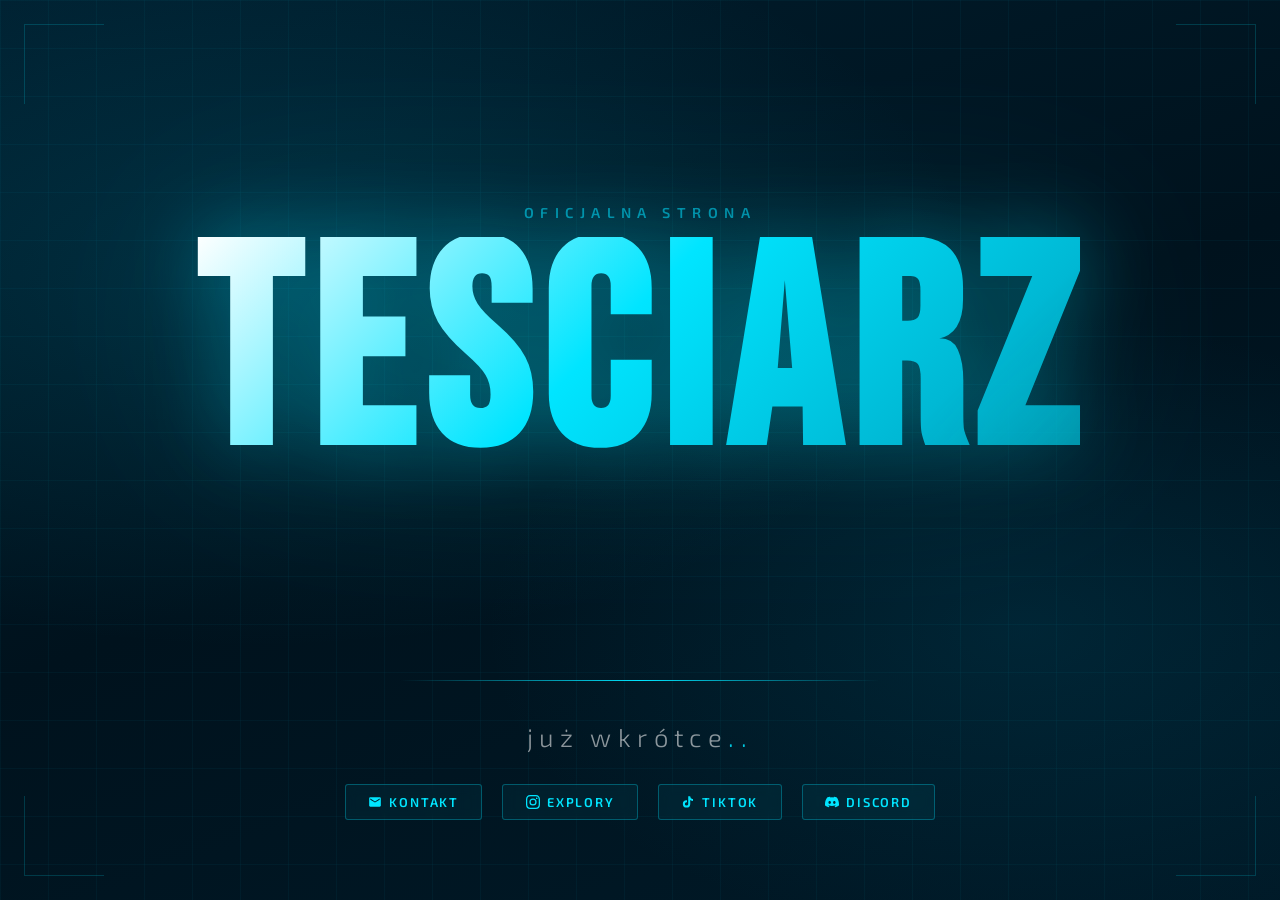
<file: index.html>
<!DOCTYPE html>
<html lang="pl">
<head>
  <meta charset="UTF-8" />
  <meta name="viewport" content="width=device-width, initial-scale=1.0"/>
  <title>Teściarz</title>
  <link href="https://fonts.googleapis.com/css2?family=Bebas+Neue&family=Exo+2:wght@300;400;600&display=swap" rel="stylesheet"/>
  <link rel="stylesheet" href="./styles.css">
  <link rel="icon" type="image/x-icon" href="tesciarz_cardimg.png">

  <meta property="og:title" content="Tesciarz.pl - Najlepsze testy w sieci" />
  <meta property="og:description" content="Wejdź i sprawdź nasze najnowsze projekty. Wszystko w jednym miejscu!" />
  <meta property="og:url" content="https://tesciarz.pl" />
  <meta property="og:image" content="https://tesciarz.pl/logo_tesciarz.png" />
  <meta property="og:type" content="website" />

  <meta name="theme-color" content="#3968cc">

</head>
<body>

  <div class="corner corner--tl"></div>
  <div class="corner corner--tr"></div>
  <div class="corner corner--bl"></div>
  <div class="corner corner--br"></div>

  <div class="page">

    <div class="hero">
      <div class="title-wrap">
        <p class="title-sub">oficjalna strona</p>
        <h1>Tesciarz</h1>
      </div>
    </div>

    <div class="divider"></div>

    <div class="footer">
      <p class="soon">już wkrótce<span>..</span></p>

      <nav class="links">
        <a href="mailto:tesciarzkontakt@gmail.com">
          <svg viewBox="0 0 24 24"><path d="M20 4H4c-1.1 0-2 .9-2 2v12c0 1.1.9 2 2 2h16c1.1 0 2-.9 2-2V6c0-1.1-.9-2-2-2zm0 4l-8 5-8-5V6l8 5 8-5v2z"/></svg>
          Kontakt
        </a>
        <a href="https://glosuj.explory.pl/?cid=1715&cac=submission&ctx=page&cm=0&sid=1796" target="_blank">
          <svg viewBox="0 0 24 24"><path d="M12 2.163c3.204 0 3.584.012 4.85.07 3.252.148 4.771 1.691 4.919 4.919.058 1.265.069 1.645.069 4.849 0 3.205-.012 3.584-.069 4.849-.149 3.225-1.664 4.771-4.919 4.919-1.266.058-1.644.07-4.85.07-3.204 0-3.584-.012-4.849-.07-3.26-.149-4.771-1.699-4.919-4.92-.058-1.265-.07-1.644-.07-4.849 0-3.204.013-3.583.07-4.849.149-3.227 1.664-4.771 4.919-4.919 1.266-.057 1.645-.069 4.849-.069zM12 0C8.741 0 8.333.014 7.053.072 2.695.272.273 2.69.073 7.052.014 8.333 0 8.741 0 12c0 3.259.014 3.668.072 4.948.2 4.358 2.618 6.78 6.98 6.98C8.333 23.986 8.741 24 12 24c3.259 0 3.668-.014 4.948-.072 4.354-.2 6.782-2.618 6.979-6.98.059-1.28.073-1.689.073-4.948 0-3.259-.014-3.667-.072-4.947-.196-4.354-2.617-6.78-6.979-6.98C15.668.014 15.259 0 12 0zm0 5.838a6.162 6.162 0 100 12.324 6.162 6.162 0 000-12.324zM12 16a4 4 0 110-8 4 4 0 010 8zm6.406-11.845a1.44 1.44 0 100 2.881 1.44 1.44 0 000-2.881z"/></svg>
          Explory
        </a>
        <a href="https://www.tiktok.com/@tesciarzcompany" target="_blank">
          <svg viewBox="0 0 24 24"><path d="M19.59 6.69a4.83 4.83 0 01-3.77-4.25V2h-3.45v13.67a2.89 2.89 0 01-2.88 2.5 2.89 2.89 0 01-2.89-2.89 2.89 2.89 0 012.89-2.89c.28 0 .54.04.79.1V9.01a6.33 6.33 0 00-.79-.05 6.34 6.34 0 00-6.34 6.34 6.34 6.34 0 006.34 6.34 6.34 6.34 0 006.33-6.34V8.69a8.2 8.2 0 004.79 1.52V6.76a4.85 4.85 0 01-1.02-.07z"/></svg>
          TikTok
        </a>
        <a href="https://discord.gg/UnB4z5w5QX" target="_blank">
          <svg viewBox="0 0 24 24" xmlns="http://www.w3.org/2000/svg"><path d="M20.317 4.37a19.791 19.791 0 0 0-4.885-1.515.074.074 0 0 0-.079.037c-.21.375-.444.864-.608 1.25a18.27 18.27 0 0 0-5.487 0 12.64 12.64 0 0 0-.617-1.25.077.077 0 0 0-.079-.037A19.736 19.736 0 0 0 3.677 4.37a.07.07 0 0 0-.032.027C.533 9.046-.32 13.58.099 18.057a.082.082 0 0 0 .031.057 19.9 19.9 0 0 0 5.993 3.03.078.078 0 0 0 .084-.028 14.006 14.006 0 0 0 1.226-1.994.076.076 0 0 0-.041-.106 13.107 13.107 0 0 1-1.872-.892.077.077 0 0 1-.008-.128 10.2 10.2 0 0 0 .372-.292.074.074 0 0 1 .077-.01c3.928 1.793 8.18 1.793 12.062 0a.074.074 0 0 1 .078.01 10.12 10.12 0 0 0 .372.292.077.077 0 0 1-.006.127 12.299 12.299 0 0 1-1.873.892.077.077 0 0 0-.041.107c.36.698.772 1.362 1.225 1.993a.076.076 0 0 0 .084.028 19.839 19.839 0 0 0 6.002-3.03.077.077 0 0 0 .032-.054c.5-5.177-.838-9.674-3.549-13.66a.061.061 0 0 0-.031-.03zM8.02 15.332c-1.182 0-2.156-1.085-2.156-2.419 0-1.333.955-2.418 2.156-2.418 1.21 0 2.175 1.094 2.156 2.418 0 1.334-.955 2.419-2.156 2.419zm7.975 0c-1.183 0-2.157-1.085-2.157-2.419 0-1.333.955-2.418 2.157-2.418 1.21 0 2.176 1.094 2.157 2.418 0 1.334-.946 2.419-2.157 2.419z"/></svg>
          Discord
        </a>
      </nav>
    </div>

  </div>

</body>
</html>
</file>
<file: styles.css>
:root {
      --aqua:      #00e5ff;
      --aqua-dim:  #00b8d4;
      --teal:      #00796b;
      --deep:      #011f2e;
      --deeper:    #00121d;
      --glow:      rgba(0, 229, 255, 0.35);
      --glow-soft: rgba(0, 229, 255, 0.12);
    }

    *, *::before, *::after { box-sizing: border-box; margin: 0; padding: 0; }

    html, body {
      height: 100%;
      font-family: 'Exo 2', sans-serif;
      background: var(--deeper);
      color: var(--aqua);
      overflow-x: hidden;
    }

    body::before {
      content: '';
      position: fixed; inset: 0; z-index: 0;
      background:
        radial-gradient(ellipse 80% 60% at 20% 30%, rgba(0,150,180,.18) 0%, transparent 70%),
        radial-gradient(ellipse 60% 50% at 80% 70%, rgba(0,100,130,.20) 0%, transparent 70%),
        linear-gradient(160deg, #001e2e 0%, #00121d 50%, #001a28 100%);
      animation: bgShift 12s ease-in-out infinite alternate;
    }

    @keyframes bgShift {
      0%   { filter: hue-rotate(0deg); }
      100% { filter: hue-rotate(18deg); }
    }

    body::after {
      content: '';
      position: fixed; inset: 0; z-index: 0;
      background-image:
        linear-gradient(rgba(0,229,255,.04) 1px, transparent 1px),
        linear-gradient(90deg, rgba(0,229,255,.04) 1px, transparent 1px);
      background-size: 48px 48px;
      pointer-events: none;
    }

    .page {
      position: relative; z-index: 1;
      min-height: 100vh;
      display: flex;
      flex-direction: column;
      align-items: center;
      justify-content: center;
      padding: 3rem 2rem 5rem;
      gap: 0;
    }

    .hero {
      flex: 1;
      display: flex;
      align-items: center;
      justify-content: center;
    }

    .title-wrap {
      text-align: center;
      animation: fadeDown .9s cubic-bezier(.22,1,.36,1) both;
    }

    .title-sub {
      font-family: 'Exo 2', sans-serif;
      font-size: clamp(.65rem, 1.8vw, .9rem);
      font-weight: 600;
      letter-spacing: .45em;
      text-transform: uppercase;
      color: var(--aqua-dim);
      opacity: .7;
      margin-bottom: 1rem;
    }

    h1 {
      font-family: 'Bebas Neue', cursive;
      font-size: clamp(6rem, 22vw, 18rem);
      line-height: .88;
      letter-spacing: .04em;
      text-transform: uppercase;
      background: linear-gradient(135deg, #ffffff 0%, var(--aqua) 45%, var(--aqua-dim) 80%, #00e5ff88 100%);
      -webkit-background-clip: text;
      -webkit-text-fill-color: transparent;
      background-clip: text;
      filter: drop-shadow(0 0 40px var(--glow)) drop-shadow(0 0 100px rgba(0,229,255,.15));
      animation: pulse 4s ease-in-out infinite;
    }

    @keyframes pulse {
      0%, 100% { filter: drop-shadow(0 0 40px var(--glow)) drop-shadow(0 0 100px rgba(0,229,255,.15)); }
      50%       { filter: drop-shadow(0 0 60px rgba(0,229,255,.6)) drop-shadow(0 0 130px rgba(0,229,255,.25)); }
    }

    .divider {
      width: min(480px, 90vw);
      height: 1px;
      margin: 2.5rem auto;
      background: linear-gradient(90deg, transparent, var(--aqua), transparent);
      opacity: .4;
      animation: fadeUp .9s .3s cubic-bezier(.22,1,.36,1) both;
    }

    .footer {
      text-align: center;
      animation: fadeUp .9s .5s cubic-bezier(.22,1,.36,1) both;
    }

    .soon {
      font-family: 'Exo 2', sans-serif;
      font-size: clamp(1rem, 3.5vw, 1.6rem);
      font-weight: 300;
      letter-spacing: .25em;
      text-transform: lowercase;
      color: rgba(255,255,255,.55);
      margin-bottom: 2rem;
    }

    .soon span {
      color: var(--aqua);
      opacity: .85;
    }

    /* ─── links ─── */
    .links {
      display: flex;
      flex-wrap: wrap;
      justify-content: center;
      gap: .75rem 1.25rem;
    }

    .links a {
      position: relative;
      display: inline-flex;
      align-items: center;
      gap: .45rem;
      padding: .55rem 1.4rem;
      font-family: 'Exo 2', sans-serif;
      font-size: .8rem;
      font-weight: 600;
      letter-spacing: .14em;
      text-transform: uppercase;
      text-decoration: none;
      color: var(--aqua);
      border: 1px solid rgba(0,229,255,.3);
      border-radius: 3px;
      background: rgba(0,229,255,.05);
      backdrop-filter: blur(6px);
      transition: color .25s, background .25s, border-color .25s, box-shadow .25s, transform .2s;
      overflow: hidden;
    }

    .links a::before {
      content: '';
      position: absolute; inset: 0;
      background: linear-gradient(120deg, transparent 40%, rgba(0,229,255,.12) 100%);
      opacity: 0;
      transition: opacity .3s;
    }

    .links a:hover {
      color: #fff;
      background: rgba(0,229,255,.14);
      border-color: var(--aqua);
      box-shadow: 0 0 18px var(--glow), inset 0 0 14px rgba(0,229,255,.06);
      transform: translateY(-2px);
    }

    .links a:hover::before { opacity: 1; }

    .links a svg {
      width: 14px; height: 14px;
      flex-shrink: 0;
      fill: currentColor;
    }

    .corner {
      position: fixed;
      width: 80px; height: 80px;
      border-color: rgba(0,229,255,.18);
      border-style: solid;
      pointer-events: none;
      z-index: 2;
    }
    .corner--tl { top: 24px; left: 24px; border-width: 1px 0 0 1px; }
    .corner--tr { top: 24px; right: 24px; border-width: 1px 1px 0 0; }
    .corner--bl { bottom: 24px; left: 24px; border-width: 0 0 1px 1px; }
    .corner--br { bottom: 24px; right: 24px; border-width: 0 1px 1px 0; }

    @keyframes fadeDown {
      from { opacity: 0; transform: translateY(-30px); }
      to   { opacity: 1; transform: translateY(0); }
    }
    @keyframes fadeUp {
      from { opacity: 0; transform: translateY(24px); }
      to   { opacity: 1; transform: translateY(0); }
    }
</file>
